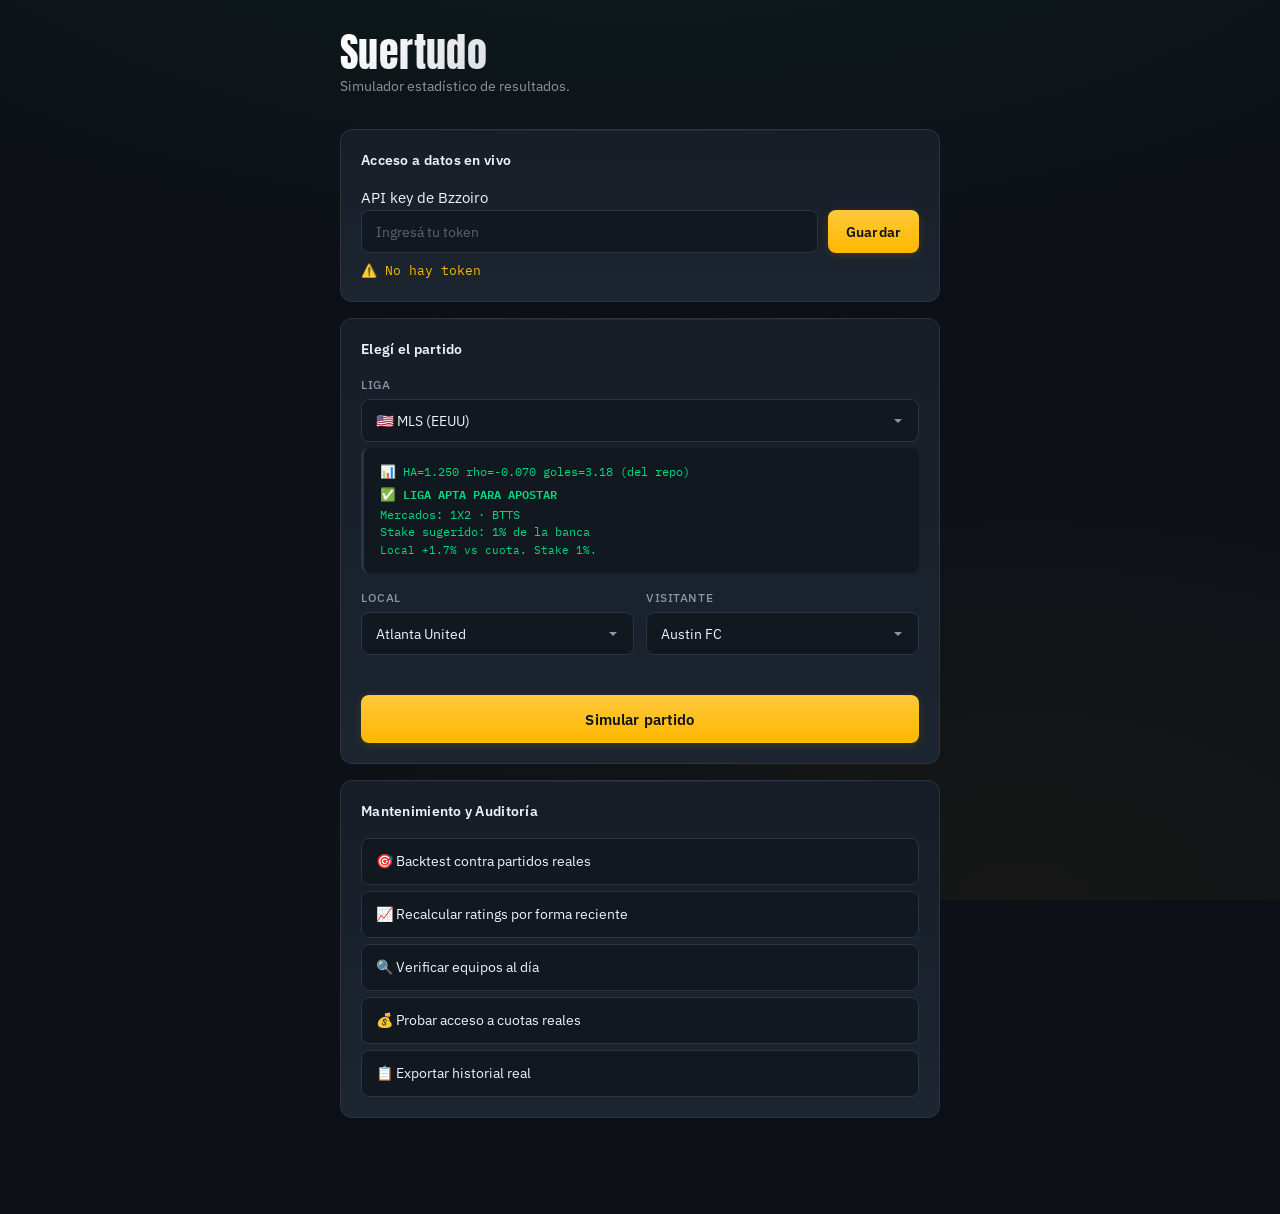
<file: index.html>
<!DOCTYPE html>
<html lang="es">
<head>
  <meta charset="UTF-8">
  <meta name="viewport" content="width=device-width, initial-scale=1.0">
  <title>Suertudo — Simulador de córners y resultados</title>
  <link rel="preconnect" href="https://fonts.googleapis.com">
  <link rel="preconnect" href="https://fonts.gstatic.com" crossorigin>
  <link href="https://fonts.googleapis.com/css2?family=Anton&family=IBM+Plex+Mono:wght@400;500;600&family=IBM+Plex+Sans:wght@400;500;600;700&display=swap" rel="stylesheet">
  <link rel="stylesheet" href="styles.css">
</head>
<body>
  <div class="container">

    <header class="hero">
      <svg class="corner-graphic" viewBox="0 0 100 100" aria-hidden="true">
        <path d="M15 15 H85" />
        <path d="M15 15 V85" />
        <path d="M15 35 A20 20 0 0 1 35 15" />
      </svg>
      <h1>Suertudo</h1>
      <p class="tagline">Simulador estadístico de resultados.</p>
    </header>

    <section id="api-key-section" class="panel">
      <h2 class="panel-title">Acceso a datos en vivo</h2>
      <label for="api-key">API key de Bzzoiro</label>
      <div class="input-row">
        <input type="password" id="api-key" placeholder="Ingresá tu token" autocomplete="off">
        <button id="save-api-key">Guardar</button>
      </div>
      <span id="api-status"></span>
    </section>

    <section class="panel selector-section">
      <h2 class="panel-title">Elegí el partido</h2>
      <div class="field">
        <label for="league-select">Liga</label>
        <select id="league-select"></select>
        <div id="params-status" style="font-size:0.8rem; margin-top:6px; color:var(--chalk-dim);">
          ⚠️ Sin calibración guardada (corre backtest primero)
        </div>
      </div>
      <div class="field-row">
        <div class="field">
          <label for="home-team-select">Local</label>
          <select id="home-team-select"></select>
        </div>
        <div class="field">
          <label for="away-team-select">Visitante</label>
          <select id="away-team-select"></select>
        </div>
      </div>
      <button id="simulate-btn" class="btn-primary">Simular partido</button>
    </section>

    <section id="results" class="results" style="display:none;">
      <h2 class="panel-title">Predicciones</h2>
      <div id="predictions-content"></div>
    </section>

    <section class="panel">
      <h2 class="panel-title">Mantenimiento y Auditoría</h2>
      <div class="tools-list">
        <a href="backtest.html">🎯 Backtest contra partidos reales</a>
        <a href="recalcular-ratings.html">📈 Recalcular ratings por forma reciente</a>
        <a href="verificar-equipos.html">🔍 Verificar equipos al día</a>
        <a href="probar-cuotas.html">💰 Probar acceso a cuotas reales</a>
        <a href="export-historial.html">📋 Exportar historial real</a>
      </div>
    </section>

  </div>

  <script type="module" src="app.js"></script>
</body>
</html>
</file>
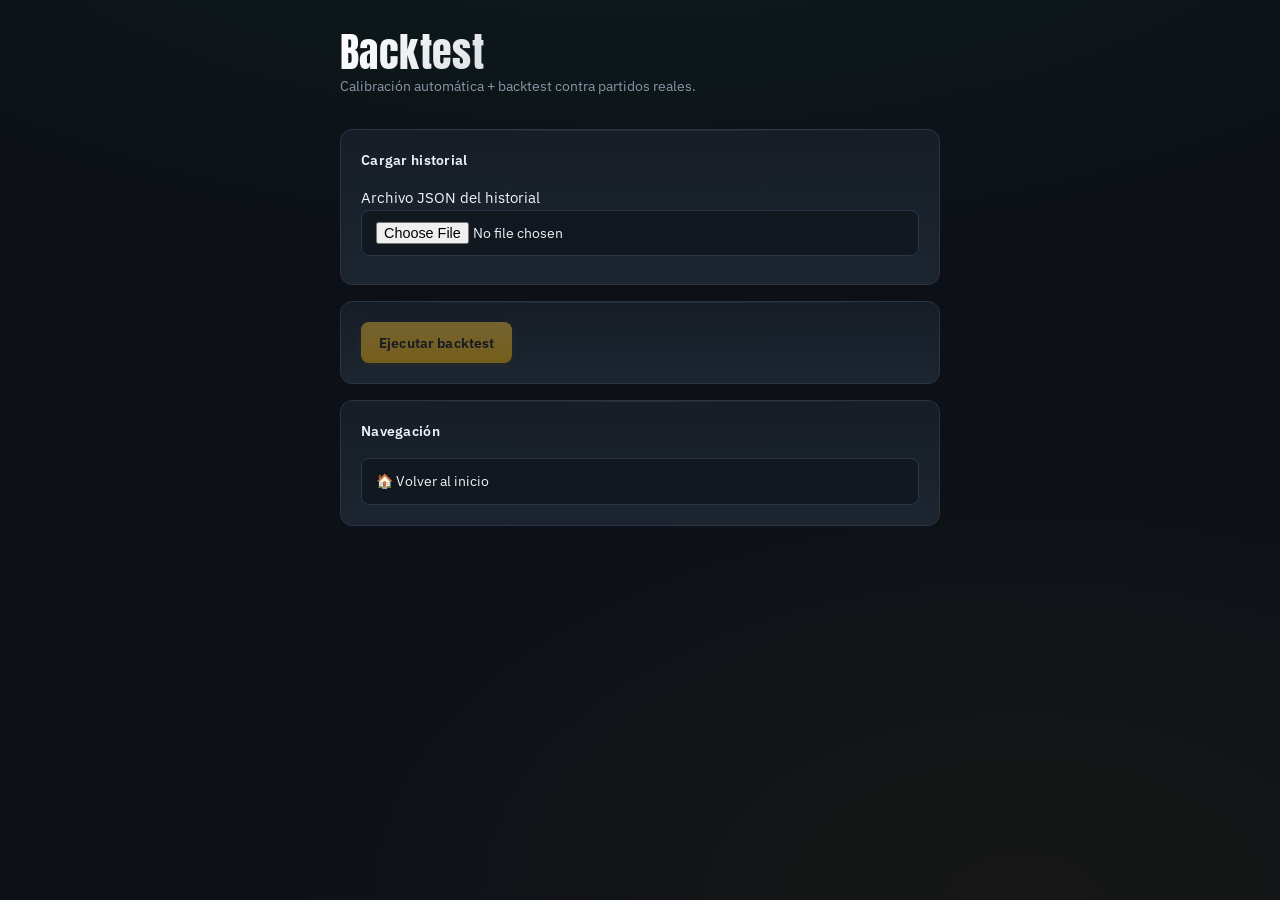
<file: backtest.html>
<!DOCTYPE html>
<html lang="es">
<head>
  <meta charset="UTF-8">
  <meta name="viewport" content="width=device-width, initial-scale=1.0">
  <title>Backtest — ScorePro</title>
  <link rel="preconnect" href="https://fonts.googleapis.com">
  <link rel="preconnect" href="https://fonts.gstatic.com" crossorigin>
  <link href="https://fonts.googleapis.com/css2?family=Anton&family=IBM+Plex+Mono:wght@400;500;600&family=IBM+Plex+Sans:wght@400;500;600;700&display=swap" rel="stylesheet">
  <link rel="stylesheet" href="styles.css">
</head>
<body>
  <div class="container">

    <header class="hero">
      <svg class="corner-graphic" viewBox="0 0 100 100" aria-hidden="true">
        <path d="M15 15 H85" />
        <path d="M15 15 V85" />
        <path d="M15 35 A20 20 0 0 1 35 15" />
      </svg>
      <h1>Backtest</h1>
      <p class="tagline">Calibración automática + backtest contra partidos reales.</p>
    </header>

    <section class="panel">
      <h2 class="panel-title">Cargar historial</h2>
      <label for="historial-file">Archivo JSON del historial</label>
      <input type="file" id="historial-file" accept=".json">
      <p id="file-info" style="margin-top:8px; font-size:0.85rem; color:var(--chalk-dim);"></p>
    </section>

    <section class="panel">
      <button id="run-btn" class="btn-primary" disabled>Ejecutar backtest</button>
    </section>

    <section id="log-section" class="panel" style="display:none;">
      <h2 class="panel-title">Log</h2>
      <pre id="log" style="background:var(--bg); padding:12px; border-radius:6px; font-family:'IBM Plex Mono',monospace; font-size:0.78rem; line-height:1.5; max-height:400px; overflow-y:auto; color:var(--chalk-dim); white-space:pre-wrap;"></pre>
    </section>

    <section id="calibration-section" class="panel" style="display:none;">
      <h2 class="panel-title">Calibración automática de la liga</h2>
      <div id="calibration-content"></div>
    </section>

    <section id="picks-section" class="panel" style="display:none;">
      <h2 class="panel-title">Recomendaciones por partido</h2>
      <div id="picks-content"></div>
    </section>

    <section id="results" class="panel" style="display:none;">
      <h2 class="panel-title">Resultados por mercado</h2>
      <div id="results-content"></div>
    </section>

    <section id="export-section" class="panel" style="display:none;">
      <h2 class="panel-title">Exportar</h2>
      <button id="export-btn" class="btn-primary" style="margin-bottom:8px;">📥 Exportar CSV de partidos</button>
      <button id="export-params-btn" class="btn-primary" style="background:var(--green);">📥 Descargar params.json (sincronizar dispositivos)</button>
      <p style="margin:10px 0 0; font-size:0.78rem; color:var(--chalk-dim); line-height:1.5;">
        <strong>¿Cómo sincronizar PC ↔ celular?</strong><br>
        1. Corré el backtest en este dispositivo.<br>
        2. Click en "Descargar params.json".<br>
        3. Subí ese archivo al repo (reemplazando el existente).<br>
        4. Los demás dispositivos ya verán los params automáticamente.
      </p>
    </section>

    <section class="panel">
      <h2 class="panel-title">Navegación</h2>
      <div class="tools-list">
        <a href="index.html">🏠 Volver al inicio</a>
      </div>
    </section>

  </div>

  <script type="module" src="backtest.js"></script>
</body>
</html>
</file>
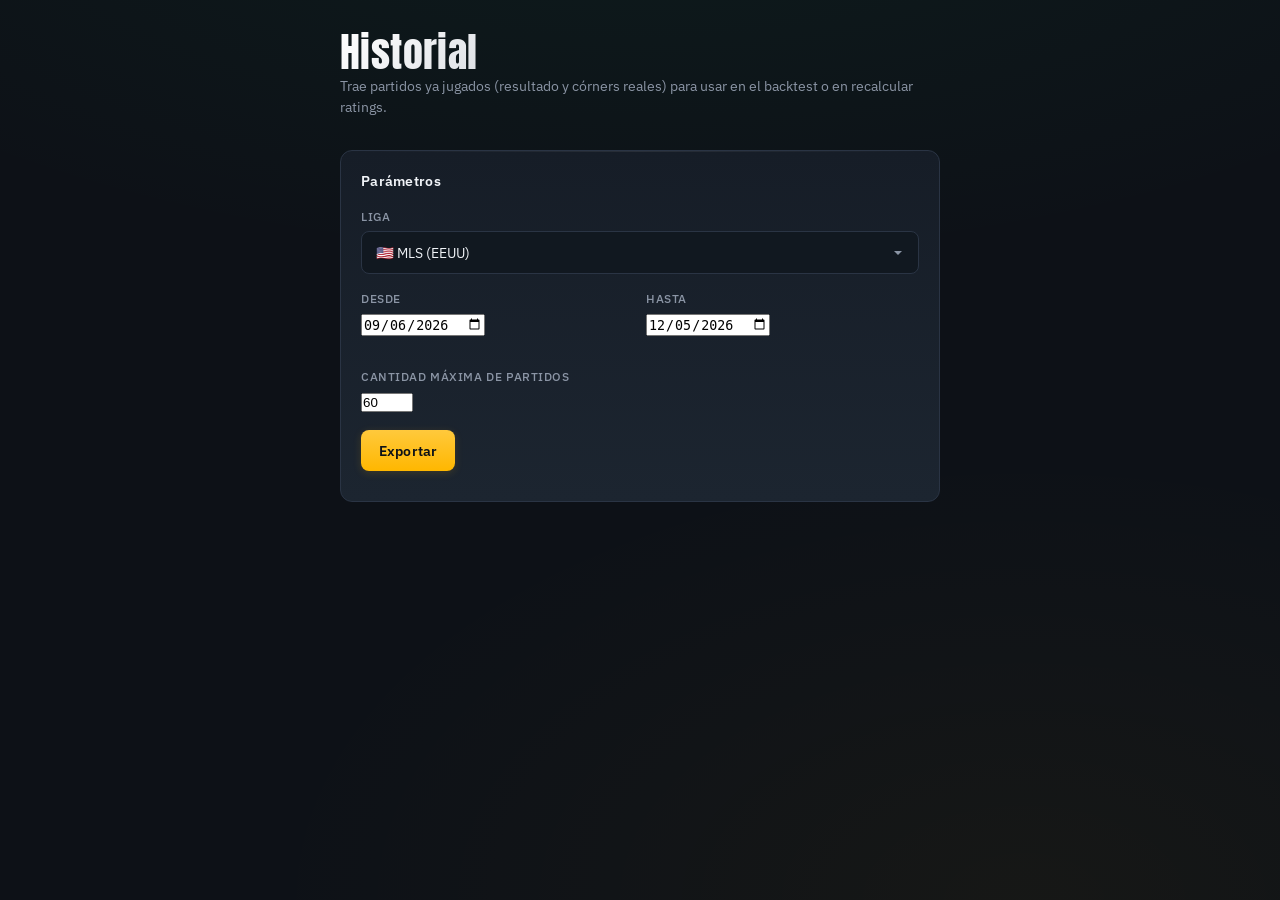
<file: export-historial.html>
<!DOCTYPE html>
<html lang="es">
<head>
<meta charset="UTF-8">
<meta name="viewport" content="width=device-width, initial-scale=1.0">
<title>Exportar historial — Visión Verde</title>
<link rel="preconnect" href="https://fonts.googleapis.com">
<link rel="preconnect" href="https://fonts.gstatic.com" crossorigin>
<link href="https://fonts.googleapis.com/css2?family=Anton&family=IBM+Plex+Mono:wght@400;500;600&family=IBM+Plex+Sans:wght@400;500;600;700&display=swap" rel="stylesheet">
<link rel="stylesheet" href="styles.css">
<style>
  a.descargar { display:inline-block; background:var(--green); color:#0a0f0b; padding:12px 18px; border-radius:10px 3px 10px 3px; text-decoration:none; font-weight:600; margin-top:12px; }
  #log { font-family:'IBM Plex Mono',monospace; font-size:0.78rem; color:var(--chalk-dim); white-space:pre-wrap; max-height:220px; overflow-y:auto; margin-top:10px; }
</style>
</head>
<body>
  <div class="container">

    <header class="hero">
      <svg class="corner-graphic" viewBox="0 0 100 100" aria-hidden="true">
        <path d="M15 15 H85" />
        <path d="M15 15 V85" />
        <path d="M15 35 A20 20 0 0 1 35 15" />
      </svg>
      <h1>Historial</h1>
      <p class="tagline">Trae partidos ya jugados (resultado y córners reales) para usar en el backtest o en recalcular ratings.</p>
    </header>

    <section class="panel">
      <h2 class="panel-title">Parámetros</h2>
      <div class="field">
        <label for="liga">Liga</label>
        <select id="liga"></select>
      </div>
      <div class="field-row">
        <div class="field">
          <label for="desde">Desde</label>
          <input type="date" id="desde">
        </div>
        <div class="field">
          <label for="hasta">Hasta</label>
          <input type="date" id="hasta">
        </div>
      </div>
      <div class="field">
        <label for="cantidad">Cantidad máxima de partidos</label>
        <input type="number" id="cantidad" value="60" min="10" max="200">
      </div>
      <button id="btn" class="btn-primary">Exportar</button>
      <div id="log"></div>
      <div id="resultado"></div>
    </section>

  </div>

<script type="module">
import { LIGAS, BZZOIRO_COUNTRY } from './leagues.js';
import { resolveLeagueId } from './api.js';

const ligaSelect = document.getElementById('liga');
const desdeInput = document.getElementById('desde');
const hastaInput = document.getElementById('hasta');
const cantidadInput = document.getElementById('cantidad');
const btn = document.getElementById('btn');
const logDiv = document.getElementById('log');
const resultadoDiv = document.getElementById('resultado');

for (const [key, liga] of Object.entries(LIGAS)) {
  const opt = document.createElement('option');
  opt.value = key;
  opt.textContent = liga.name;
  ligaSelect.appendChild(opt);
}

const hoy = new Date();
const hace90 = new Date(hoy.getTime() - 90 * 24 * 60 * 60 * 1000);
hastaInput.value = hoy.toISOString().slice(0, 10);
desdeInput.value = hace90.toISOString().slice(0, 10);

function log(msg) {
  logDiv.textContent += msg + '\n';
  logDiv.scrollTop = logDiv.scrollHeight;
}

function getToken() {
  return localStorage.getItem('bzzoiro_token');
}

async function fetchAPI(endpoint) {
  const token = getToken();
  const res = await fetch(`https://sports.bzzoiro.com/api/v2${endpoint}`, {
    headers: { 'Authorization': `Token ${token}` }
  });
  if (!res.ok) throw new Error(`Error ${res.status} en ${endpoint}`);
  return res.json();
}

function sleep(ms) { return new Promise(r => setTimeout(r, ms)); }

btn.addEventListener('click', async () => {
  if (!getToken()) {
    alert('Primero guardá tu token de Bzzoiro en la página principal del simulador.');
    return;
  }
  btn.disabled = true;
  logDiv.textContent = '';
  resultadoDiv.innerHTML = '';

  try {
    const leagueKey = ligaSelect.value;
    const liga = LIGAS[leagueKey];
    const maxPartidos = Math.min(200, Math.max(1, +cantidadInput.value || 60));

    log(`Resolviendo id de Bzzoiro para ${liga.name}...`);
    const pais = BZZOIRO_COUNTRY[leagueKey];
    if (pais) {
      const listado = await fetchAPI(`/leagues/?country=${encodeURIComponent(pais)}`);
      const candidatas = (listado.results || listado || []).map(l => `${l.name} (id ${l.id})`).join(' | ');
      log(`🔎 Ligas que Bzzoiro tiene para ${pais}: ${candidatas || '(ninguna)'}`);
    }
    const bzzoiroId = await resolveLeagueId(leagueKey, liga.name);
    if (bzzoiroId === null) {
      log('❌ Esta competición no tiene un país único en Bzzoiro (torneo continental) — no se puede exportar.');
      btn.disabled = false;
      return;
    }
    log(`✅ Liga resuelta: id ${bzzoiroId}`);

    log('Buscando partidos ya jugados...');
    const eventos = [];
    let offset = 0;
    while (eventos.length < maxPartidos) {
      const data = await fetchAPI(
        `/events/?league_id=${bzzoiroId}&status=finished&date_from=${desdeInput.value}&date_to=${hastaInput.value}&limit=50&offset=${offset}`
      );
      const results = data.results || [];
      eventos.push(...results);
      if (!data.next || results.length === 0) break;
      offset += 50;
      await sleep(150);
    }
    const finales = eventos.slice(0, maxPartidos);
    log(`✅ ${finales.length} partidos encontrados. Trayendo corners y cuotas de cada uno...`);

    const partidos = [];
    for (let i = 0; i < finales.length; i++) {
      const ev = finales[i];
      try {
        const stats = await fetchAPI(`/events/${ev.id}/stats/`);
        let odds = null;
        try {
          const o = await fetchAPI(`/events/${ev.id}/odds/`);
          odds = o.odds || null;
        } catch (e) {
          // Sin cuotas para este partido puntual — no corta la exportación
        }
        partidos.push({
          fecha: ev.event_date || null,
          local: ev.home_team || ev.home?.name || null,
          visitante: ev.away_team || ev.away?.name || null,
          goles_local: ev.home_score ?? null,
          goles_visitante: ev.away_score ?? null,
          corners_local: stats.stats?.home?.corner_kicks ?? null,
          corners_visitante: stats.stats?.away?.corner_kicks ?? null,
          odds_local: odds?.home_win ?? null,
          odds_empate: odds?.draw ?? null,
          odds_visitante: odds?.away_win ?? null,
          odds_over15: odds?.over_15_goals ?? null,
          odds_under15: odds?.under_15_goals ?? null,
          odds_over25: odds?.over_25_goals ?? null,
          odds_under25: odds?.under_25_goals ?? null,
          odds_over35: odds?.over_35_goals ?? null,
          odds_under35: odds?.under_35_goals ?? null,
          odds_btts_si: odds?.btts_yes ?? null,
          odds_btts_no: odds?.btts_no ?? null,
        });
      } catch (e) {
        log(`⚠️ Partido ${ev.id} falló (${e.message}), lo salteo`);
      }
      if (i % 5 === 0) log(`  ${i + 1}/${finales.length}...`);
      await sleep(150);
    }
    
    const conCorners = partidos.filter(p => p.corners_local != null && p.corners_visitante != null).length;
    const conOdds = partidos.filter(p => p.odds_local != null).length;
    log(`\n✅ Listo. ${partidos.length} partidos, ${conCorners} con corners registrados, ${conOdds} con cuotas reales.`);

    const payload = { liga: liga.name, leagueKey, generado: new Date().toISOString(), partidos };
    const blob = new Blob([JSON.stringify(payload, null, 2)], { type: 'application/json' });
    const url = URL.createObjectURL(blob);
    const a = document.createElement('a');
    a.href = url;
    a.className = 'descargar';
    a.download = `historial_${leagueKey}_${desdeInput.value}_${hastaInput.value}.json`;
    a.textContent = '⬇️ Descargar historial.json';
    resultadoDiv.appendChild(a);
  } catch (e) {
    log('❌ Error: ' + e.message);
  } finally {
    btn.disabled = false;
  }
});
</script>
</body>
</html>
</file>
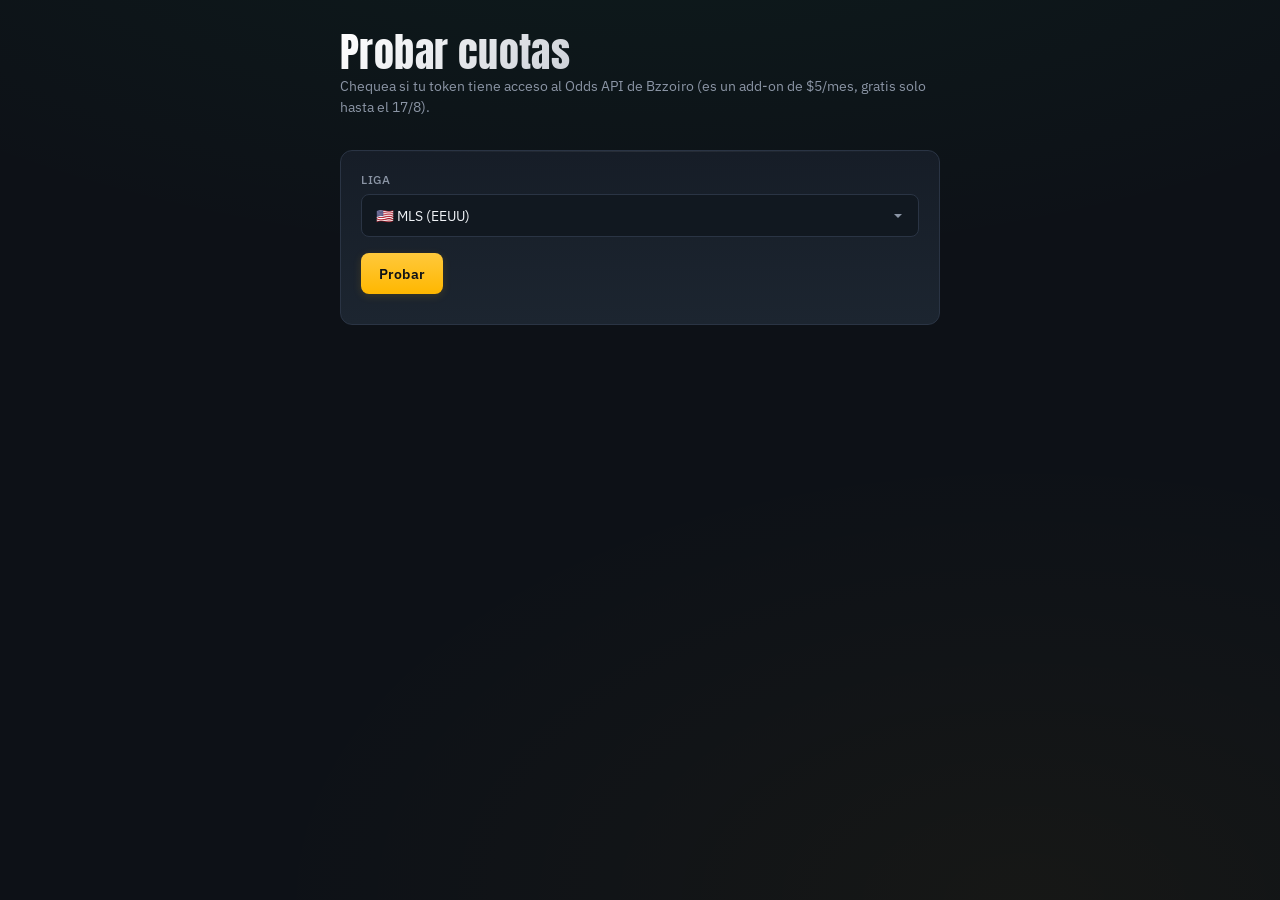
<file: probar-cuotas.html>
<!DOCTYPE html>
<html lang="es">
<head>
<meta charset="UTF-8">
<meta name="viewport" content="width=device-width, initial-scale=1.0">
<title>Probar cuotas — Suertudo</title>
<link rel="preconnect" href="https://fonts.googleapis.com">
<link rel="preconnect" href="https://fonts.gstatic.com" crossorigin>
<link href="https://fonts.googleapis.com/css2?family=Anton&family=IBM+Plex+Mono:wght@400;500;600&family=IBM+Plex+Sans:wght@400;500;600;700&display=swap" rel="stylesheet">
<link rel="stylesheet" href="styles.css">
<style>
  .container { max-width: 640px; }
  #log { font-family:'IBM Plex Mono',monospace; font-size:0.78rem; color:var(--chalk-dim); white-space:pre-wrap; margin-top:10px; }
</style>
</head>
<body>
  <div class="container">
    <header class="hero">
      <svg class="corner-graphic" viewBox="0 0 100 100" aria-hidden="true">
        <path d="M15 15 H85" /><path d="M15 15 V85" /><path d="M15 35 A20 20 0 0 1 35 15" />
      </svg>
      <h1>Probar cuotas</h1>
      <p class="tagline">Chequea si tu token tiene acceso al Odds API de Bzzoiro (es un add-on de $5/mes, gratis solo hasta el 17/8).</p>
    </header>
    <section class="panel">
      <div class="field">
        <label for="liga">Liga</label>
        <select id="liga"></select>
      </div>
      <button id="btn" class="btn-primary">Probar</button>
      <div id="log"></div>
    </section>
  </div>

<script type="module">
import { LIGAS } from './leagues.js';
import { resolveLeagueId } from './api.js';

const ligaSelect = document.getElementById('liga');
const btn = document.getElementById('btn');
const logDiv = document.getElementById('log');

for (const [key, liga] of Object.entries(LIGAS)) {
  const opt = document.createElement('option');
  opt.value = key; opt.textContent = liga.name;
  ligaSelect.appendChild(opt);
}

function log(msg) { logDiv.textContent += msg + '\n'; }
function getToken() { return localStorage.getItem('bzzoiro_token'); }

async function probar(url) {
  const token = getToken();
  try {
    const res = await fetch(url, { headers: { 'Authorization': `Token ${token}` } });
    const texto = await res.text();
    return { status: res.status, texto };
  } catch (e) {
    return { status: 'error de red', texto: e.message };
  }
}

btn.addEventListener('click', async () => {
  if (!getToken()) { alert('Guardá tu token en la página principal primero.'); return; }
  btn.disabled = true;
  logDiv.textContent = '';

  try {
    const leagueKey = ligaSelect.value;
    const liga = LIGAS[leagueKey];
    log(`Resolviendo ${liga.name}...`);
    const bzzoiroId = await resolveLeagueId(leagueKey, liga.name);
    if (bzzoiroId === null) { log('❌ No se pudo resolver esta liga.'); btn.disabled = false; return; }
    log(`✅ Liga id ${bzzoiroId}`);

    log('Buscando un partido reciente para tener un event_id real...');
    const token = getToken();
    const evRes = await fetch(`https://sports.bzzoiro.com/api/v2/events/?league_id=${bzzoiroId}&status=finished&limit=1`, {
      headers: { 'Authorization': `Token ${token}` }
    });
    const evData = await evRes.json();
    const ev = evData.results?.[0];
    if (!ev) { log('❌ No encontré ningún partido reciente para probar.'); btn.disabled = false; return; }
    log(`✅ Partido de prueba: ${ev.home_team} vs ${ev.away_team} (id ${ev.id})\n`);

    const intentos = [
      { nombre: 'Odds del evento (confirmado que funciona)', url: `https://sports.bzzoiro.com/api/v2/events/${ev.id}/odds/` },
    ];

    for (const intento of intentos) {
      log(`--- ${intento.nombre} ---`);
      log(`GET ${intento.url}`);
      const r = await probar(intento.url);
      log(`Status: ${r.status}`);
      let mostrar = r.texto;
      try { mostrar = JSON.stringify(JSON.parse(r.texto), null, 2); } catch (e) { /* no era JSON, se muestra tal cual */ }
      log(`Respuesta:\n${mostrar}\n`);
    }
  } catch (e) {
    log('❌ Error: ' + e.message);
  } finally {
    btn.disabled = false;
  }
});
</script>
</body>
</html>
</file>
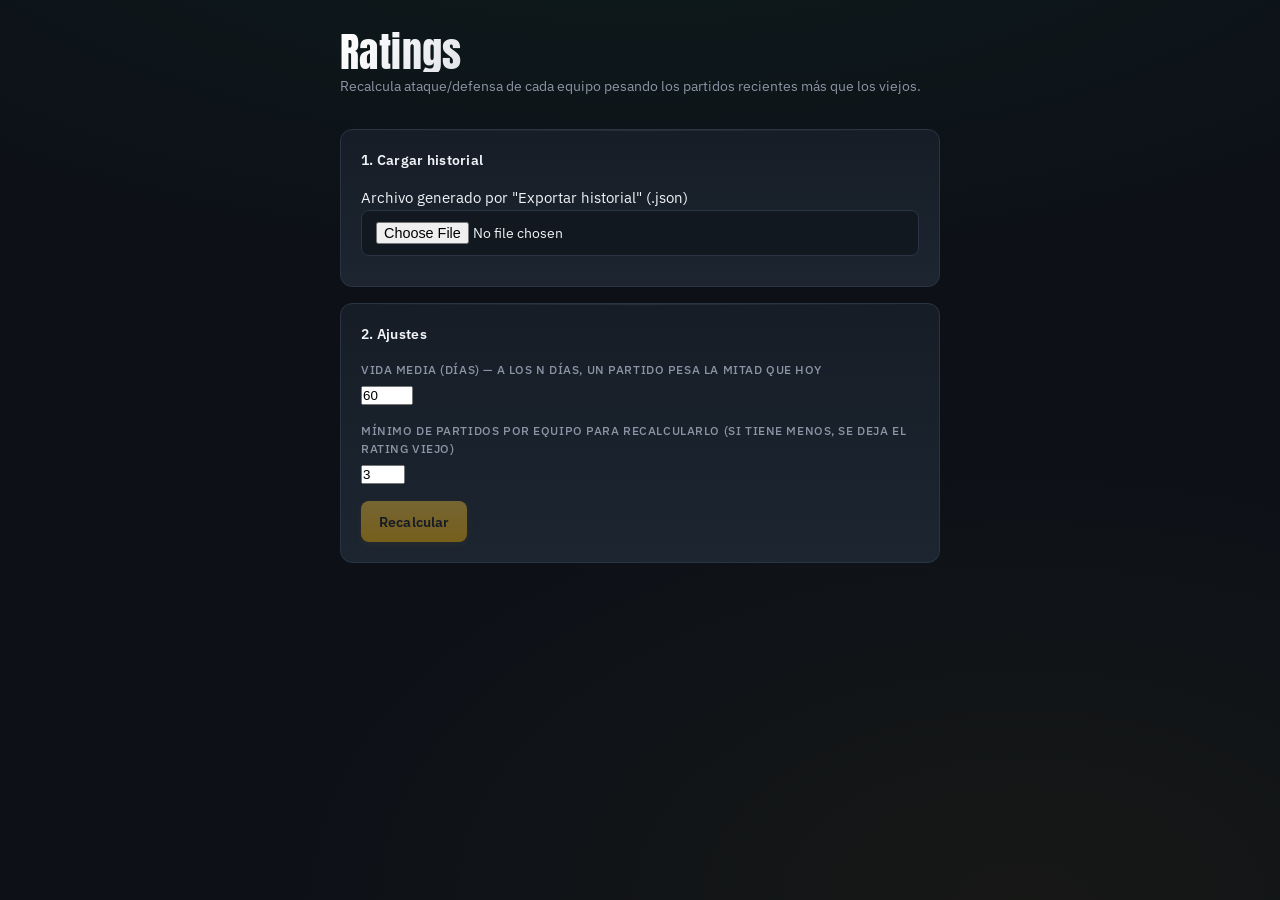
<file: recalcular-ratings.html>
<!DOCTYPE html>
<html lang="es">
<head>
  <meta charset="UTF-8">
  <meta name="viewport" content="width=device-width, initial-scale=1.0">
  <title>Recalcular ratings — Visión Verde</title>
  <link rel="preconnect" href="https://fonts.googleapis.com">
  <link rel="preconnect" href="https://fonts.gstatic.com" crossorigin>
  <link href="https://fonts.googleapis.com/css2?family=Anton&family=IBM+Plex+Mono:wght@400;500;600&family=IBM+Plex+Sans:wght@400;500;600;700&display=swap" rel="stylesheet">
  <link rel="stylesheet" href="styles.css">
</head>
<body>
  <div class="container">

    <header class="hero">
      <svg class="corner-graphic" viewBox="0 0 100 100" aria-hidden="true">
        <path d="M15 15 H85" />
        <path d="M15 15 V85" />
        <path d="M15 35 A20 20 0 0 1 35 15" />
      </svg>
      <h1>Ratings</h1>
      <p class="tagline">Recalcula ataque/defensa de cada equipo pesando los partidos recientes más que los viejos.</p>
    </header>

    <section class="panel">
      <h2 class="panel-title">1. Cargar historial</h2>
      <label for="historial-file">Archivo generado por "Exportar historial" (.json)</label>
      <input type="file" id="historial-file" accept="application/json,.json">
      <p id="file-info" class="tagline" style="margin:10px 0 0; text-align:left; font-size:0.85rem;"></p>
    </section>

    <section class="panel">
      <h2 class="panel-title">2. Ajustes</h2>
      <div class="field">
        <label for="halflife">Vida media (días) — a los N días, un partido pesa la mitad que hoy</label>
        <input type="number" id="halflife" value="60" min="7" max="365">
      </div>
      <div class="field">
        <label for="minmatches">Mínimo de partidos por equipo para recalcularlo (si tiene menos, se deja el rating viejo)</label>
        <input type="number" id="minmatches" value="3" min="1" max="20">
      </div>
      <button id="run-btn" class="btn-primary" disabled>Recalcular</button>
    </section>

    <section id="results" class="results" style="display:none;">
      <h2 class="panel-title">Resultado</h2>
      <div id="results-content"></div>
    </section>

  </div>

  <script type="module" src="recalcular-ratings.js"></script>
</body>
</html>
</file>
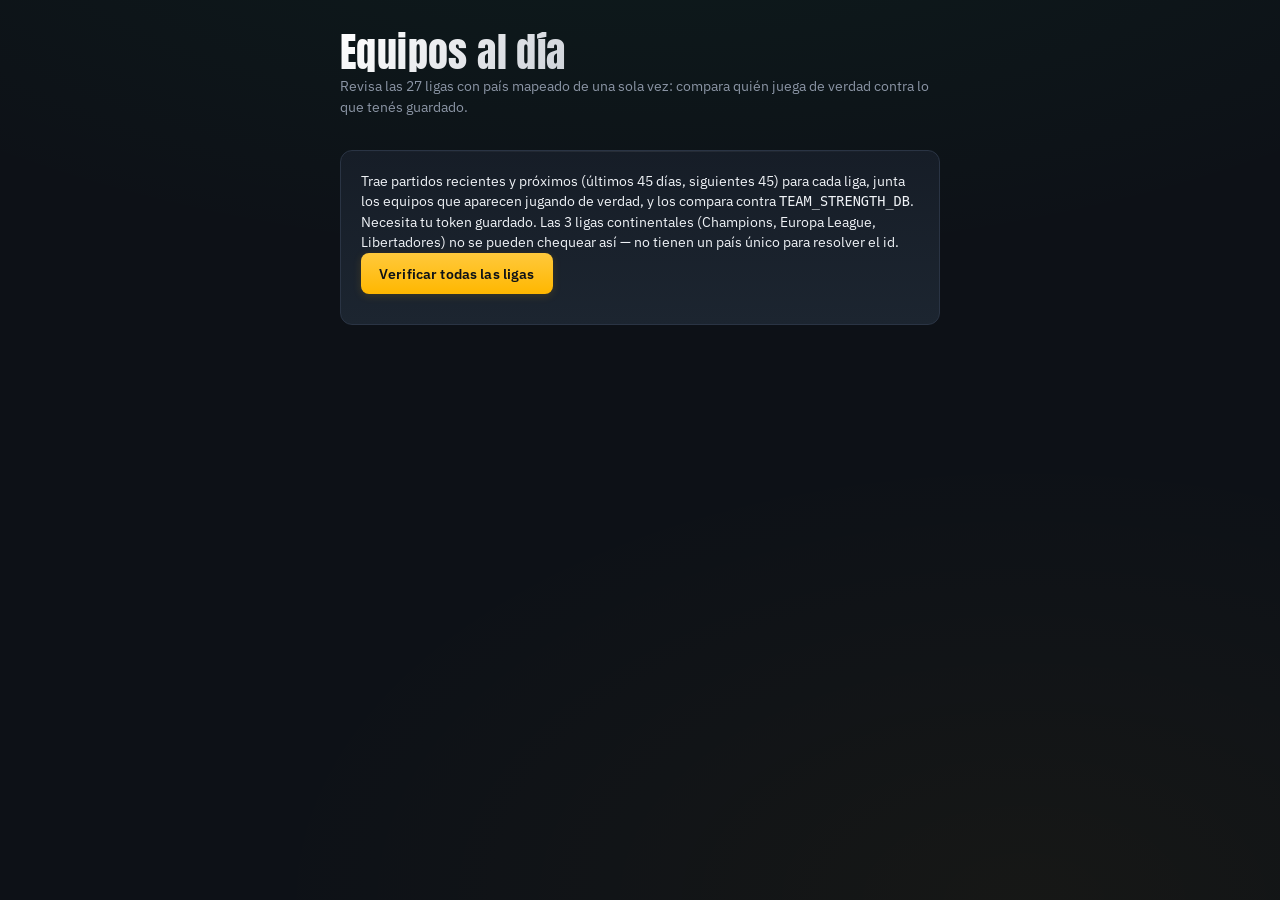
<file: verificar-equipos.html>
<!DOCTYPE html>
<html lang="es">
<head>
<meta charset="UTF-8">
<meta name="viewport" content="width=device-width, initial-scale=1.0">
<title>Verificar equipos — Suertudo</title>
<link rel="preconnect" href="https://fonts.googleapis.com">
<link rel="preconnect" href="https://fonts.gstatic.com" crossorigin>
<link href="https://fonts.googleapis.com/css2?family=Anton&family=IBM+Plex+Mono:wght@400;500;600&family=IBM+Plex+Sans:wght@400;500;600;700&display=swap" rel="stylesheet">
<link rel="stylesheet" href="styles.css">
<style>
  .container { max-width: 640px; }
  #log { font-family:'IBM Plex Mono',monospace; font-size:0.76rem; color:var(--chalk-dim); white-space:pre-wrap; max-height:260px; overflow-y:auto; margin-top:10px; }
  .liga-block { border-bottom: 1px dashed var(--line); padding: 12px 0; }
  .liga-block:last-child { border-bottom: none; }
  .liga-nombre { font-weight: 600; margin-bottom: 6px; }
  .liga-ok { color: var(--green); }
  .tag-falta { color: var(--red); font-family:'IBM Plex Mono',monospace; font-size:0.85rem; }
  .tag-sobra { color: var(--chalk-dim); font-family:'IBM Plex Mono',monospace; font-size:0.85rem; }
</style>
</head>
<body>
  <div class="container">
    <header class="hero">
      <svg class="corner-graphic" viewBox="0 0 100 100" aria-hidden="true">
        <path d="M15 15 H85" /><path d="M15 15 V85" /><path d="M15 35 A20 20 0 0 1 35 15" />
      </svg>
      <h1>Equipos al día</h1>
      <p class="tagline">Revisa las 27 ligas con país mapeado de una sola vez: compara quién juega de verdad contra lo que tenés guardado.</p>
    </header>

    <section class="panel">
      <p class="note" style="color:var(--chalk-dim); font-size:0.85rem;">
        Trae partidos recientes y próximos (últimos 45 días, siguientes 45) para cada liga,
        junta los equipos que aparecen jugando de verdad, y los compara contra
        <code>TEAM_STRENGTH_DB</code>. Necesita tu token guardado. Las 3 ligas continentales
        (Champions, Europa League, Libertadores) no se pueden chequear así — no tienen un
        país único para resolver el id.
      </p>
      <button id="btn" class="btn-primary">Verificar todas las ligas</button>
      <div id="log"></div>
    </section>

    <section id="resultado-section" class="panel" style="display:none;">
      <h2 class="panel-title">Resultado</h2>
      <div id="resultado"></div>
    </section>
  </div>

<script type="module">
import { LIGAS, TEAM_STRENGTH_DB, BZZOIRO_COUNTRY } from './leagues.js';
import { resolveLeagueId } from './api.js';
import { getTeamsForLeague } from './model.js';

const btn = document.getElementById('btn');
const logDiv = document.getElementById('log');
const resultadoSection = document.getElementById('resultado-section');
const resultadoDiv = document.getElementById('resultado');

function log(msg) {
  logDiv.textContent += msg + '\n';
  logDiv.scrollTop = logDiv.scrollHeight;
}
function sleep(ms) { return new Promise(r => setTimeout(r, ms)); }

function getToken() { return localStorage.getItem('bzzoiro_token'); }

async function fetchAPI(endpoint) {
  const token = getToken();
  const res = await fetch(`https://sports.bzzoiro.com/api/v2${endpoint}`, {
    headers: { 'Authorization': `Token ${token}` }
  });
  if (!res.ok) throw new Error(`Error ${res.status}`);
  return res.json();
}

btn.addEventListener('click', async () => {
  if (!getToken()) {
    alert('Primero guardá tu token de Bzzoiro en la página principal del simulador.');
    return;
  }
  btn.disabled = true;
  logDiv.textContent = '';
  resultadoSection.style.display = 'none';

  const hoy = new Date();
  const desde = new Date(hoy.getTime() - 45 * 24 * 60 * 60 * 1000).toISOString().slice(0, 10);
  const hasta = new Date(hoy.getTime() + 45 * 24 * 60 * 60 * 1000).toISOString().slice(0, 10);

  const ligasAChequear = Object.keys(LIGAS).filter(k => BZZOIRO_COUNTRY[k]);
  log(`Revisando ${ligasAChequear.length} ligas (las 3 continentales quedan afuera, no se pueden resolver por país)...\n`);

  const resultados = [];

  for (const leagueKey of ligasAChequear) {
    const liga = LIGAS[leagueKey];
    try {
      const bzzoiroId = await resolveLeagueId(leagueKey, liga.name);
      if (bzzoiroId === null) { log(`⏭️ ${liga.name}: sin país único, salteada`); continue; }

      const data = await fetchAPI(`/events/?league_id=${bzzoiroId}&date_from=${desde}&date_to=${hasta}&limit=100`);
      const eventos = data.results || [];
      const equiposReales = new Set();
      for (const ev of eventos) {
        if (ev.home_team) equiposReales.add(ev.home_team);
        if (ev.away_team) equiposReales.add(ev.away_team);
      }

      const guardados = new Set(Object.keys(getTeamsForLeague(leagueKey)));
      const faltan = [...equiposReales].filter(e => !guardados.has(e));
      const sobran = [...guardados].filter(e => !equiposReales.has(e));

      resultados.push({ leagueKey, nombre: liga.name, equiposReales: equiposReales.size, faltan, sobran });
      log(`✅ ${liga.name}: ${equiposReales.size} equipos jugando, ${faltan.length} sin datos${faltan.length ? ' ⚠️' : ''}`);
    } catch (e) {
      log(`❌ ${liga.name}: ${e.message}`);
      resultados.push({ leagueKey, nombre: liga.name, error: e.message });
    }
    await sleep(200);
  }

  mostrarResultado(resultados);
  btn.disabled = false;
});

function mostrarResultado(resultados) {
  const conProblemas = resultados.filter(r => (r.faltan && r.faltan.length > 0) || r.error);
  const limpias = resultados.filter(r => r.faltan && r.faltan.length === 0);

  let html = `<p class="note" style="color:var(--chalk-dim); font-size:0.85rem;">
    ${limpias.length} ligas al día. ${conProblemas.length} con algo para revisar.
    "Sin datos" son equipos que juegan de verdad y no están en <code>leagues.js</code> —
    eso rompe la simulación para ese equipo. "Guardado pero no visto" puede ser un
    equipo descendido/eliminado, o simplemente que no le tocó jugar en esta ventana de 90 días.
  </p>`;

  for (const r of conProblemas) {
    html += `<div class="liga-block"><div class="liga-nombre">${r.nombre}</div>`;
    if (r.error) {
      html += `<div class="tag-falta">Error: ${r.error}</div>`;
    } else {
      if (r.faltan.length) html += `<div class="tag-falta">⚠️ Sin datos (${r.faltan.length}): ${r.faltan.join(', ')}</div>`;
      if (r.sobran.length) html += `<div class="tag-sobra">Guardado pero no visto en 90 días (${r.sobran.length}): ${r.sobran.join(', ')}</div>`;
    }
    html += `</div>`;
  }

  if (limpias.length) {
    html += `<div class="liga-block"><div class="liga-nombre liga-ok">✅ Al día (${limpias.length})</div><div class="tag-sobra">${limpias.map(r => r.nombre).join(', ')}</div></div>`;
  }

  resultadoDiv.innerHTML = html;
  resultadoSection.style.display = 'block';
}
</script>
</body>
</html>
</file>
<file: styles.css>
/* ============================================================================
   SCOREPRO — Estilo atractivo
   ========================================================================== */

:root {
  /* Fondo con profundidad */
  --bg: #0d1117;
  --bg-2: #111820;
  --surface: #161d27;
  --surface-2: #1c2530;
  --surface-hover: #212b38;
  --line: #2a3444;
  --line-soft: #1e2632;

  /* Texto */
  --text: #f0f3f7;
  --text-dim: #8b95a5;
  --text-faint: #5a6474;

  /* Acentos */
  --green: #00d97e;
  --green-soft: rgba(0, 217, 126, 0.12);
  --yellow: #ffb700;
  --yellow-soft: rgba(255, 183, 0, 0.12);
  --red: #ff4757;
  --red-soft: rgba(255, 71, 87, 0.12);
  --accent: #ffb700;
  --accent-soft: rgba(255, 183, 0, 0.12);

  --radius: 12px;
  --radius-sm: 8px;
  --t: 0.2s cubic-bezier(0.4, 0, 0.2, 1);
}

/* ============================================================================
   Reset
   ========================================================================== */

* {
  box-sizing: border-box;
  margin: 0;
  padding: 0;
}

body {
  font-family: 'IBM Plex Sans', -apple-system, BlinkMacSystemFont, sans-serif;
  background: var(--bg);
  color: var(--text);
  line-height: 1.5;
  font-size: 15px;
  -webkit-font-smoothing: antialiased;
  -moz-osx-font-smoothing: grayscale;
  min-height: 100vh;
  background-image:
    radial-gradient(ellipse 80% 50% at 50% -20%, rgba(0, 217, 126, 0.06), transparent),
    radial-gradient(ellipse 60% 50% at 80% 100%, rgba(255, 183, 0, 0.04), transparent);
  background-attachment: fixed;
}

/* ============================================================================
   Layout
   ========================================================================== */

.container {
  max-width: 640px;
  margin: 0 auto;
  padding: 32px 20px 80px;
}

/* ============================================================================
   Hero
   ========================================================================== */

.hero {
  text-align: left;
  padding: 0 0 32px;
}

/* Ocultar el SVG decorativo del hero */
.hero .corner-graphic {
  display: none;
}

.hero h1 {
  font-family: 'Anton', sans-serif;
  font-size: 2.5rem;
  font-weight: 400;
  letter-spacing: 0.01em;
  color: var(--text);
  margin-bottom: 4px;
  background: linear-gradient(135deg, #ffffff 0%, #8b95a5 100%);
  -webkit-background-clip: text;
  -webkit-text-fill-color: transparent;
  background-clip: text;
  line-height: 1;
}

.hero .tagline {
  color: var(--text-dim);
  font-size: 0.875rem;
}

/* ============================================================================
   Panel
   ========================================================================== */

.panel {
  background: linear-gradient(180deg, var(--surface) 0%, var(--surface-2) 100%);
  border: 1px solid var(--line);
  border-radius: var(--radius);
  padding: 20px;
  margin-bottom: 16px;
  transition: border-color var(--t);
  position: relative;
  overflow: hidden;
}

.panel::before {
  content: '';
  position: absolute;
  top: 0;
  left: 0;
  right: 0;
  height: 1px;
  background: linear-gradient(90deg, transparent, rgba(255,255,255,0.08), transparent);
  pointer-events: none;
}

.panel:hover {
  border-color: #3a4556;
}

.panel-title {
  font-size: 0.875rem;
  font-weight: 600;
  color: var(--text);
  margin-bottom: 16px;
  letter-spacing: 0.02em;
  display: flex;
  align-items: center;
  gap: 8px;
}

.panel-title small {
  font-size: 0.75rem;
  color: var(--text-dim);
  font-weight: 400;
}

/* ============================================================================
   Campos
   ========================================================================== */

.field {
  margin-bottom: 16px;
}

.field:last-child {
  margin-bottom: 0;
}

.field label {
  display: block;
  font-size: 0.72rem;
  color: var(--text-dim);
  margin-bottom: 6px;
  font-weight: 500;
  letter-spacing: 0.05em;
  text-transform: uppercase;
}

.field-row {
  display: grid;
  grid-template-columns: 1fr 1fr;
  gap: 12px;
  margin-bottom: 16px;
}

@media (max-width: 520px) {
  .field-row {
    grid-template-columns: 1fr;
  }
}

/* ============================================================================
   Inputs y selects
   ========================================================================== */

input[type="password"],
input[type="text"],
input[type="file"],
select {
  width: 100%;
  background: var(--bg-2);
  border: 1px solid var(--line);
  border-radius: var(--radius-sm);
  color: var(--text);
  padding: 11px 14px;
  font-size: 0.9rem;
  font-family: inherit;
  transition: border-color var(--t), background var(--t);
  outline: none;
  appearance: none;
  -webkit-appearance: none;
}

select {
  background-image: url("data:image/svg+xml;charset=US-ASCII,%3Csvg%20xmlns%3D%22http%3A%2F%2Fwww.w3.org%2F2000%2Fsvg%22%20width%3D%2212%22%20height%3D%2212%22%20viewBox%3D%220%200%2012%2012%22%3E%3Cpath%20fill%3D%22%238b95a5%22%20d%3D%22M6%208L2%204h8z%22%2F%3E%3C%2Fsvg%3E");
  background-repeat: no-repeat;
  background-position: right 14px center;
  padding-right: 36px;
  cursor: pointer;
}

input:hover,
select:hover {
  border-color: #3a4556;
  background: var(--surface-hover);
}

input:focus,
select:focus {
  border-color: var(--accent);
  background: var(--surface-hover);
  box-shadow: 0 0 0 3px var(--accent-soft);
}

input::placeholder {
  color: var(--text-faint);
}

.input-row {
  display: flex;
  gap: 10px;
}

.input-row input {
  flex: 1;
}

/* ============================================================================
   Botones
   ========================================================================== */

button,
.btn-primary {
  background: linear-gradient(180deg, #ffc93c 0%, #ffb700 100%);
  color: #0d1117;
  border: none;
  border-radius: var(--radius-sm);
  padding: 11px 18px;
  font-size: 0.9rem;
  font-weight: 600;
  font-family: inherit;
  letter-spacing: 0.01em;
  cursor: pointer;
  transition: transform var(--t), box-shadow var(--t), filter var(--t);
  box-shadow: 0 2px 8px rgba(255, 183, 0, 0.15);
}

button:hover,
.btn-primary:hover {
  transform: translateY(-1px);
  box-shadow: 0 4px 16px rgba(255, 183, 0, 0.3);
  filter: brightness(1.05);
}

button:active,
.btn-primary:active {
  transform: translateY(0);
  box-shadow: 0 1px 4px rgba(255, 183, 0, 0.2);
}

button:disabled,
.btn-primary:disabled {
  opacity: 0.4;
  cursor: not-allowed;
  transform: none;
}

#simulate-btn {
  width: 100%;
  padding: 14px 18px;
  font-size: 0.95rem;
  margin-top: 8px;
}

#export-params-btn {
  background: linear-gradient(180deg, #00e88a 0%, #00d97e 100%);
  color: #0d1117;
}

/* ============================================================================
   Status
   ========================================================================== */

#api-status {
  display: inline-block;
  font-size: 0.8125rem;
  margin-top: 8px;
  font-family: 'IBM Plex Mono', monospace;
}

#params-status {
  font-size: 0.8125rem;
  margin-top: 12px;
  padding: 14px 16px;
  background: var(--bg-2);
  border-radius: var(--radius-sm);
  border-left: 3px solid var(--line);
  font-family: 'IBM Plex Mono', monospace;
  line-height: 1.7;
  transition: border-color var(--t), background var(--t);
}

/* ============================================================================
   Cards
   ========================================================================== */

.card {
  background: linear-gradient(180deg, var(--surface) 0%, var(--surface-2) 100%);
  border: 1px solid var(--line);
  border-radius: var(--radius);
  padding: 18px;
  margin-bottom: 12px;
  transition: border-color var(--t), transform var(--t);
  position: relative;
}

.card:hover {
  border-color: #3a4556;
}

.card h3 {
  font-size: 0.9rem;
  font-weight: 600;
  color: var(--text);
  margin-bottom: 14px;
  display: flex;
  align-items: center;
  justify-content: space-between;
  gap: 8px;
  letter-spacing: 0.01em;
}

.card h3 small {
  font-size: 0.72rem;
  color: var(--text-dim);
  font-weight: 400;
}

.card .corner-team-title {
  font-size: 0.72rem;
  color: var(--text-dim);
  margin-top: 16px;
  margin-bottom: 8px;
  font-weight: 500;
  text-transform: uppercase;
  letter-spacing: 0.05em;
}

/* ============================================================================
   Filas de probabilidades
   ========================================================================== */

.prob-row {
  margin-bottom: 14px;
}

.prob-row:last-child {
  margin-bottom: 0;
}

.prob-row-top {
  display: flex;
  justify-content: space-between;
  align-items: baseline;
  margin-bottom: 6px;
  font-size: 0.875rem;
}

.prob-row-top > span:first-child {
  color: var(--text);
}

.prob {
  font-family: 'IBM Plex Mono', monospace;
  font-weight: 600;
  font-size: 0.9rem;
}

/* ============================================================================
   Barra semáforo
   ========================================================================== */

.semaforo-track {
  width: 100%;
  height: 4px;
  background: var(--bg-2);
  border-radius: 2px;
  overflow: hidden;
  position: relative;
}

.semaforo-fill {
  height: 100%;
  border-radius: 2px;
  transition: width var(--t);
  position: relative;
}

.semaforo-fill::after {
  content: '';
  position: absolute;
  inset: 0;
  background: linear-gradient(90deg, transparent, rgba(255,255,255,0.25));
  pointer-events: none;
}

/* ============================================================================
   Comparación
   ========================================================================== */

.compare-row {
  display: grid;
  grid-template-columns: 1.2fr 1fr 1fr 1fr;
  gap: 8px;
  align-items: center;
  padding: 9px 0;
  border-bottom: 1px solid var(--line-soft);
  font-size: 0.8125rem;
}

.compare-row:last-child {
  border-bottom: none;
}

.compare-row.compare-head {
  font-size: 0.6875rem;
  color: var(--text-dim);
  padding-bottom: 8px;
  border-bottom: 1px solid var(--line);
  font-weight: 500;
  text-transform: uppercase;
  letter-spacing: 0.05em;
}

.grid-plain {
  font-family: 'IBM Plex Mono', monospace;
  font-size: 0.8125rem;
  color: var(--text);
  text-align: center;
}

/* ============================================================================
   Grid prob
   ========================================================================== */

.grid-prob {
  display: flex;
  flex-direction: column;
  gap: 4px;
  align-items: center;
}

.grid-prob-value {
  font-family: 'IBM Plex Mono', monospace;
  font-size: 0.78rem;
  font-weight: 600;
}

.grid-prob-bar {
  display: block;
  width: 100%;
  height: 3px;
  background: var(--bg-2);
  border-radius: 2px;
  overflow: hidden;
}

.grid-prob-bar > span {
  display: block;
  height: 100%;
  border-radius: 2px;
  transition: width var(--t);
}

/* ============================================================================
   Herramientas
   ========================================================================== */

.tools-list {
  display: flex;
  flex-direction: column;
  gap: 6px;
}

.tools-list a {
  display: flex;
  align-items: center;
  padding: 12px 14px;
  background: var(--bg-2);
  border: 1px solid var(--line);
  border-radius: var(--radius-sm);
  color: var(--text);
  text-decoration: none;
  font-size: 0.875rem;
  transition: all var(--t);
}

.tools-list a:hover {
  background: var(--surface-hover);
  border-color: #3a4556;
  transform: translateX(2px);
}

/* ============================================================================
   Scrollbar
   ========================================================================== */

::-webkit-scrollbar {
  width: 8px;
  height: 8px;
}

::-webkit-scrollbar-track {
  background: var(--bg);
}

::-webkit-scrollbar-thumb {
  background: var(--line);
  border-radius: 4px;
}

::-webkit-scrollbar-thumb:hover {
  background: #3a4556;
}

/* ============================================================================
   Responsive
   ========================================================================== */

@media (max-width: 480px) {
  .container {
    padding: 24px 16px 64px;
  }

  .panel {
    padding: 18px;
  }

  .card {
    padding: 16px;
  }

  .hero h1 {
    font-size: 2rem;
  }

  .compare-row {
    font-size: 0.75rem;
  }

  .grid-plain,
  .grid-prob-value {
    font-size: 0.72rem;
  }
}

/* ============================================================================
   Destello parpadeante en picks recomendados
   ========================================================================== */

@keyframes pickGlow {
  0%, 100% {
    border-color: rgba(0, 217, 126, 0.4);
    box-shadow: 0 0 0 rgba(0, 217, 126, 0);
  }
  50% {
    border-color: rgba(0, 217, 126, 1);
    box-shadow: 0 0 16px rgba(0, 217, 126, 0.25);
  }
}

.card[style*="border:2px solid var(--green)"],
.card[style*="border: 2px solid var(--green)"] {
  animation: pickGlow 2.5s ease-in-out infinite;
}

.card.pick-card {
  animation: pickGlow 2.5s ease-in-out infinite;
}

@media (prefers-reduced-motion: reduce) {
  .card[style*="border:2px solid var(--green)"],
  .card[style*="border: 2px solid var(--green)"],
  .card.pick-card {
    animation: none;
  }
}
</file>
